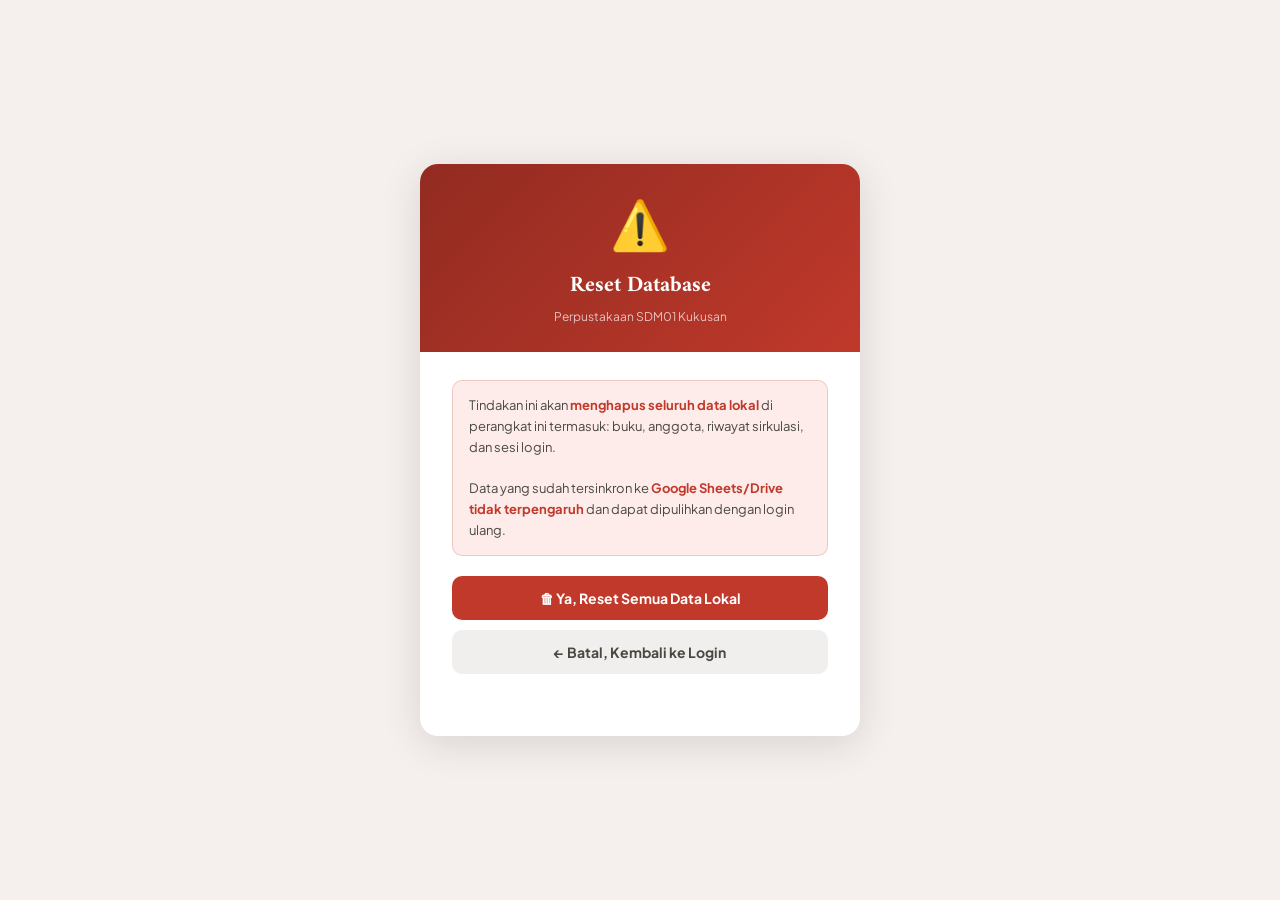
<file: reset.html>
<!DOCTYPE html>
<html lang="id">
<head>
<meta charset="UTF-8">
<meta name="viewport" content="width=device-width, initial-scale=1.0">
<title>Reset Database — Perpustakaan SDM01</title>
<link rel="preconnect" href="https://fonts.googleapis.com">
<link href="https://fonts.googleapis.com/css2?family=Amiri:wght@400;700&family=Plus+Jakarta+Sans:wght@300;400;500;600;700&display=swap" rel="stylesheet">
<style>
*, *::before, *::after { box-sizing: border-box; margin: 0; padding: 0; }
:root {
  --red: #c0392b; --red-dark: #922b21; --red-light: #fdecea;
  --ink: #1c1b18; --ink-mid: #4a4840; --ink-muted: #7d7a72;
  --border: rgba(0,0,0,.1);
}
body { font-family: 'Plus Jakarta Sans', sans-serif; min-height: 100vh; background: #f5f0ee; display: flex; align-items: center; justify-content: center; padding: 20px; }
.card {
  background: #fff; border-radius: 18px; width: 100%; max-width: 440px;
  box-shadow: 0 8px 40px rgba(0,0,0,.12); overflow: hidden;
}
.card-top {
  background: linear-gradient(135deg, var(--red-dark), var(--red));
  padding: 28px 32px; text-align: center;
}
.card-top .icon { font-size: 48px; margin-bottom: 12px; }
.card-top h1 { font-family: 'Amiri', serif; font-size: 22px; color: #fff; font-weight: 700; }
.card-top p { font-size: 12px; color: rgba(255,255,255,.7); margin-top: 4px; }
.card-body { padding: 28px 32px; }
.warning-box {
  background: var(--red-light); border: 1px solid rgba(192,57,43,.2);
  border-radius: 10px; padding: 14px 16px; margin-bottom: 20px;
  font-size: 13px; color: var(--ink-mid); line-height: 1.6;
}
.warning-box strong { color: var(--red); }
.btn {
  width: 100%; padding: 13px; border-radius: 10px; border: none;
  font-family: inherit; font-size: 14px; font-weight: 700;
  cursor: pointer; transition: all .2s; margin-bottom: 10px;
}
.btn-danger { background: var(--red); color: #fff; }
.btn-danger:hover { background: var(--red-dark); box-shadow: 0 4px 14px rgba(192,57,43,.35); }
.btn-cancel { background: #f0efed; color: var(--ink-mid); }
.btn-cancel:hover { background: #e5e3df; }
.status { margin-top: 14px; font-size: 13px; text-align: center; min-height: 20px; color: var(--ink-muted); }
.status.success { color: #1e4d3b; font-weight: 600; }
.status.error { color: var(--red); }
</style>
</head>
<body>
<div class="card">
  <div class="card-top">
    <div class="icon">⚠️</div>
    <h1>Reset Database</h1>
    <p>Perpustakaan SDM01 Kukusan</p>
  </div>
  <div class="card-body">
    <div class="warning-box">
      Tindakan ini akan <strong>menghapus seluruh data lokal</strong> di perangkat ini termasuk:
      buku, anggota, riwayat sirkulasi, dan sesi login.<br><br>
      Data yang sudah tersinkron ke <strong>Google Sheets/Drive tidak terpengaruh</strong> dan dapat
      dipulihkan dengan login ulang.
    </div>
    <button class="btn btn-danger" onclick="confirmReset()">🗑 Ya, Reset Semua Data Lokal</button>
    <a href="../index.html" class="btn btn-cancel" style="display:block;text-align:center;text-decoration:none">← Batal, Kembali ke Login</a>
    <div class="status" id="status"></div>
  </div>
</div>

<script>
function confirmReset() {
  if (!confirm('Yakin ingin menghapus semua data lokal?\n\nProses ini tidak dapat dibatalkan.')) return;
  const statusEl = document.getElementById('status');
  statusEl.textContent = 'Menghapus data…';

  try {
    localStorage.clear();
    sessionStorage.clear();
  } catch(e) {}

  const req = indexedDB.deleteDatabase('PerpustakaanSDM01');

  req.onsuccess = function() {
    statusEl.className = 'status success';
    statusEl.innerHTML = '✅ Data lokal berhasil dihapus! <br><a href="../index.html" style="color:var(--ink-mid)">→ Klik di sini untuk setup ulang</a>';
    setTimeout(() => { window.location.href = '../app/setup.html'; }, 2500);
  };
  req.onerror = function() {
    statusEl.className = 'status error';
    statusEl.textContent = '❌ Gagal reset. Coba tutup tab lain yang membuka aplikasi ini, lalu coba lagi.';
  };
  req.onblocked = function() {
    statusEl.className = 'status error';
    statusEl.textContent = '⚠️ Database diblokir. Tutup semua tab aplikasi ini dan coba lagi.';
  };
}
</script>
</body>
</html>
</file>
